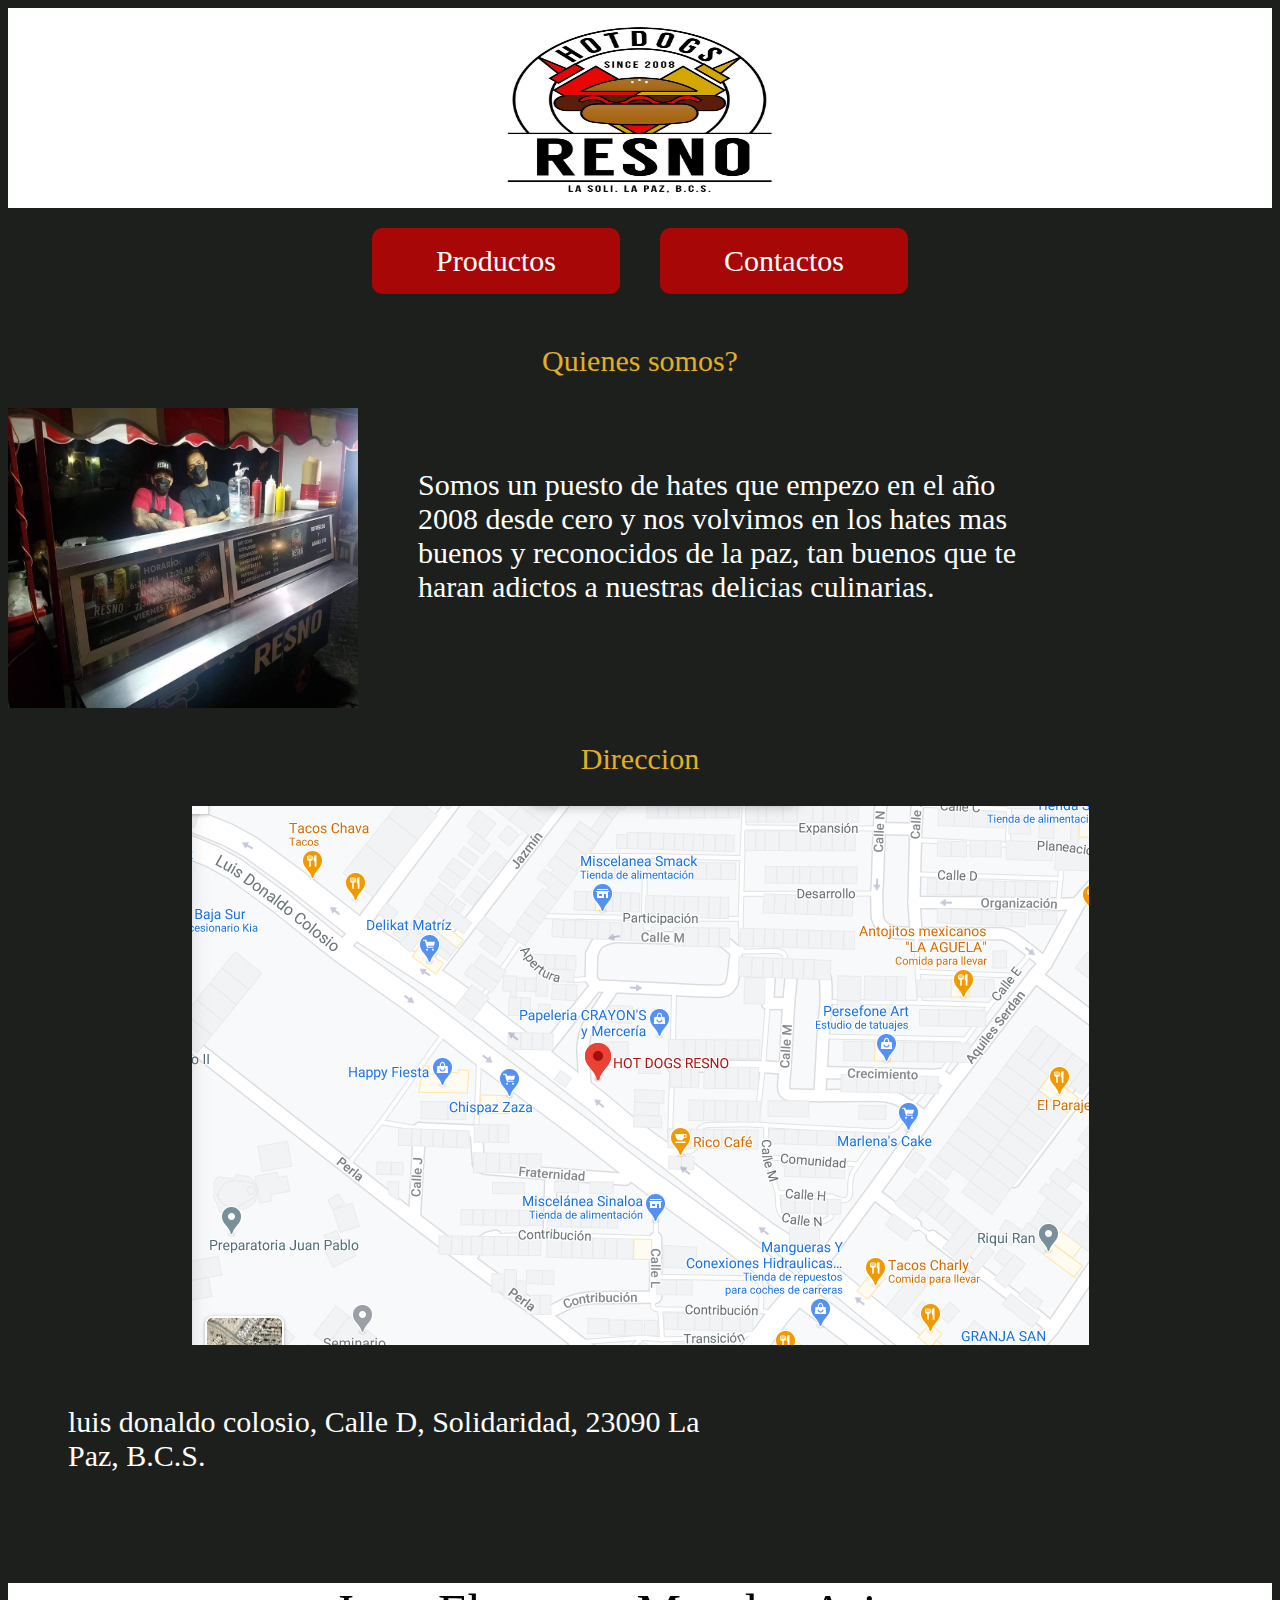
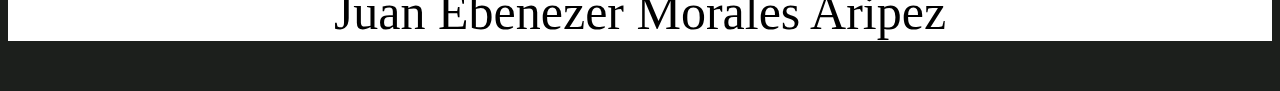
<file: index.html>
<!DOCTYPE html>
<html>
    <head>
        <meta charset="UTF-8">
        <title>Hotdogs Resno</title>
        <link rel="stylesheet" href="css/style.css">
    </head>
    <body class="fondo">
        <header>
            <img style="margin: auto;" class="logo" src="img/Logo.jpeg">
        </header>
        <main>
            <div class="centrar">
                <a href="productos.html" class="btn">Productos</a>
                <a href="contacto.html" class="btn">Contactos</a>
            </div>
            <p class="titulo">Quienes somos?</p>
            <div class="contenedor">
                <img class="foto" src="img/Foto1.jpeg">
                <p class="font">Somos un puesto de hates que empezo en el año 2008 desde cero y nos volvimos en los hates mas buenos y reconocidos
                    de la paz, tan buenos que te haran adictos a nuestras delicias culinarias.</p>
            </div>
            <p class="titulo">Direccion</p>
            <div>
                <img style="margin: auto;" class="mapa" src="img/Mapa.png">
                <p class="font">luis donaldo colosio, Calle D, Solidaridad, 23090 La Paz, B.C.S.</p>
            </div>
        </main>
        <footer>
            <p>Juan Ebenezer Morales Aripez</p>
        </footer>
    </body>
</html>
</file>
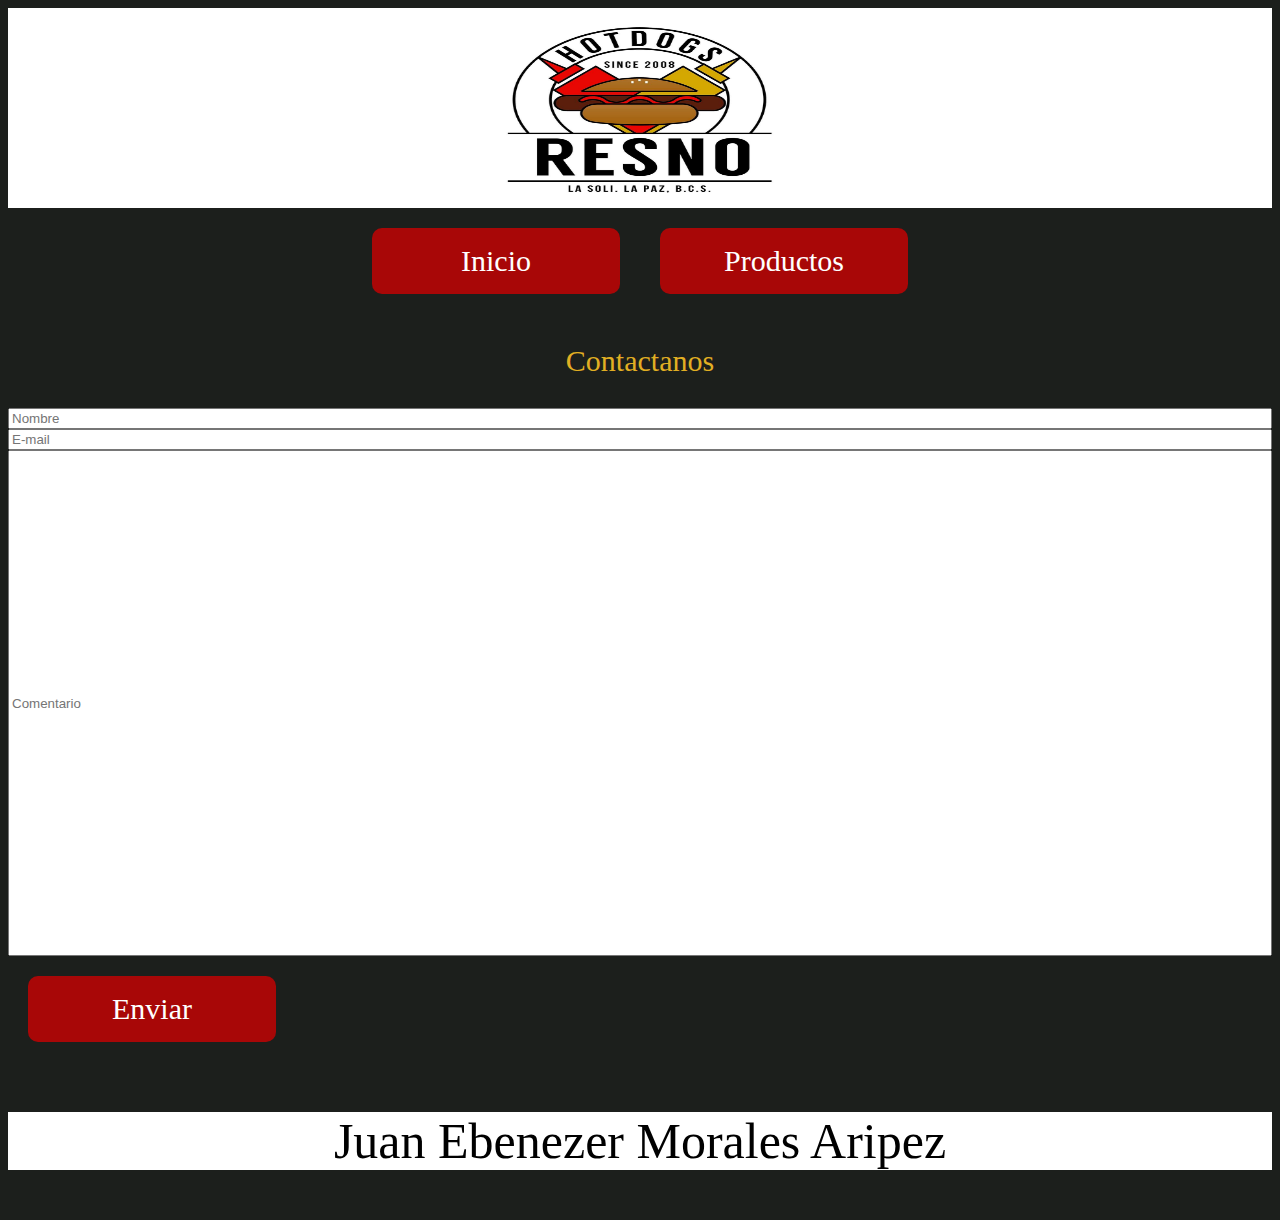
<file: contacto.html>
<!DOCTYPE html>
<html>
    <head>
        <meta charset="UTF-8">
        <title>Hotdogs Resno</title>
        <link rel="stylesheet" href="css/style.css">
    </head>
    <body class="fondo">
        <header>
            <img style="margin: auto;" class="logo" src="img/Logo.jpeg">
        </header>
        <main>
            <div class="centrar">
                <a href="index.html" class="menu, btn">Inicio</a>
                <a href="productos.html" class="menu, btn">Productos</a>
            </div>
            <p class="titulo">Contactanos</p>
            <div style="display: flex; flex-direction: column;">
                <input type="text" name="Nombre" placeholder="Nombre">
                <input type="text" name="E-mail" placeholder="E-mail">
                <input type="text" style="height: 500px;" name="Comentario" placeholder="Comentario">
                <div class="btn">Enviar</div>
            </div>
        </main>
        <footer>
            <p>Juan Ebenezer Morales Aripez</p>
        </footer>
    </body>
</html>
</file>
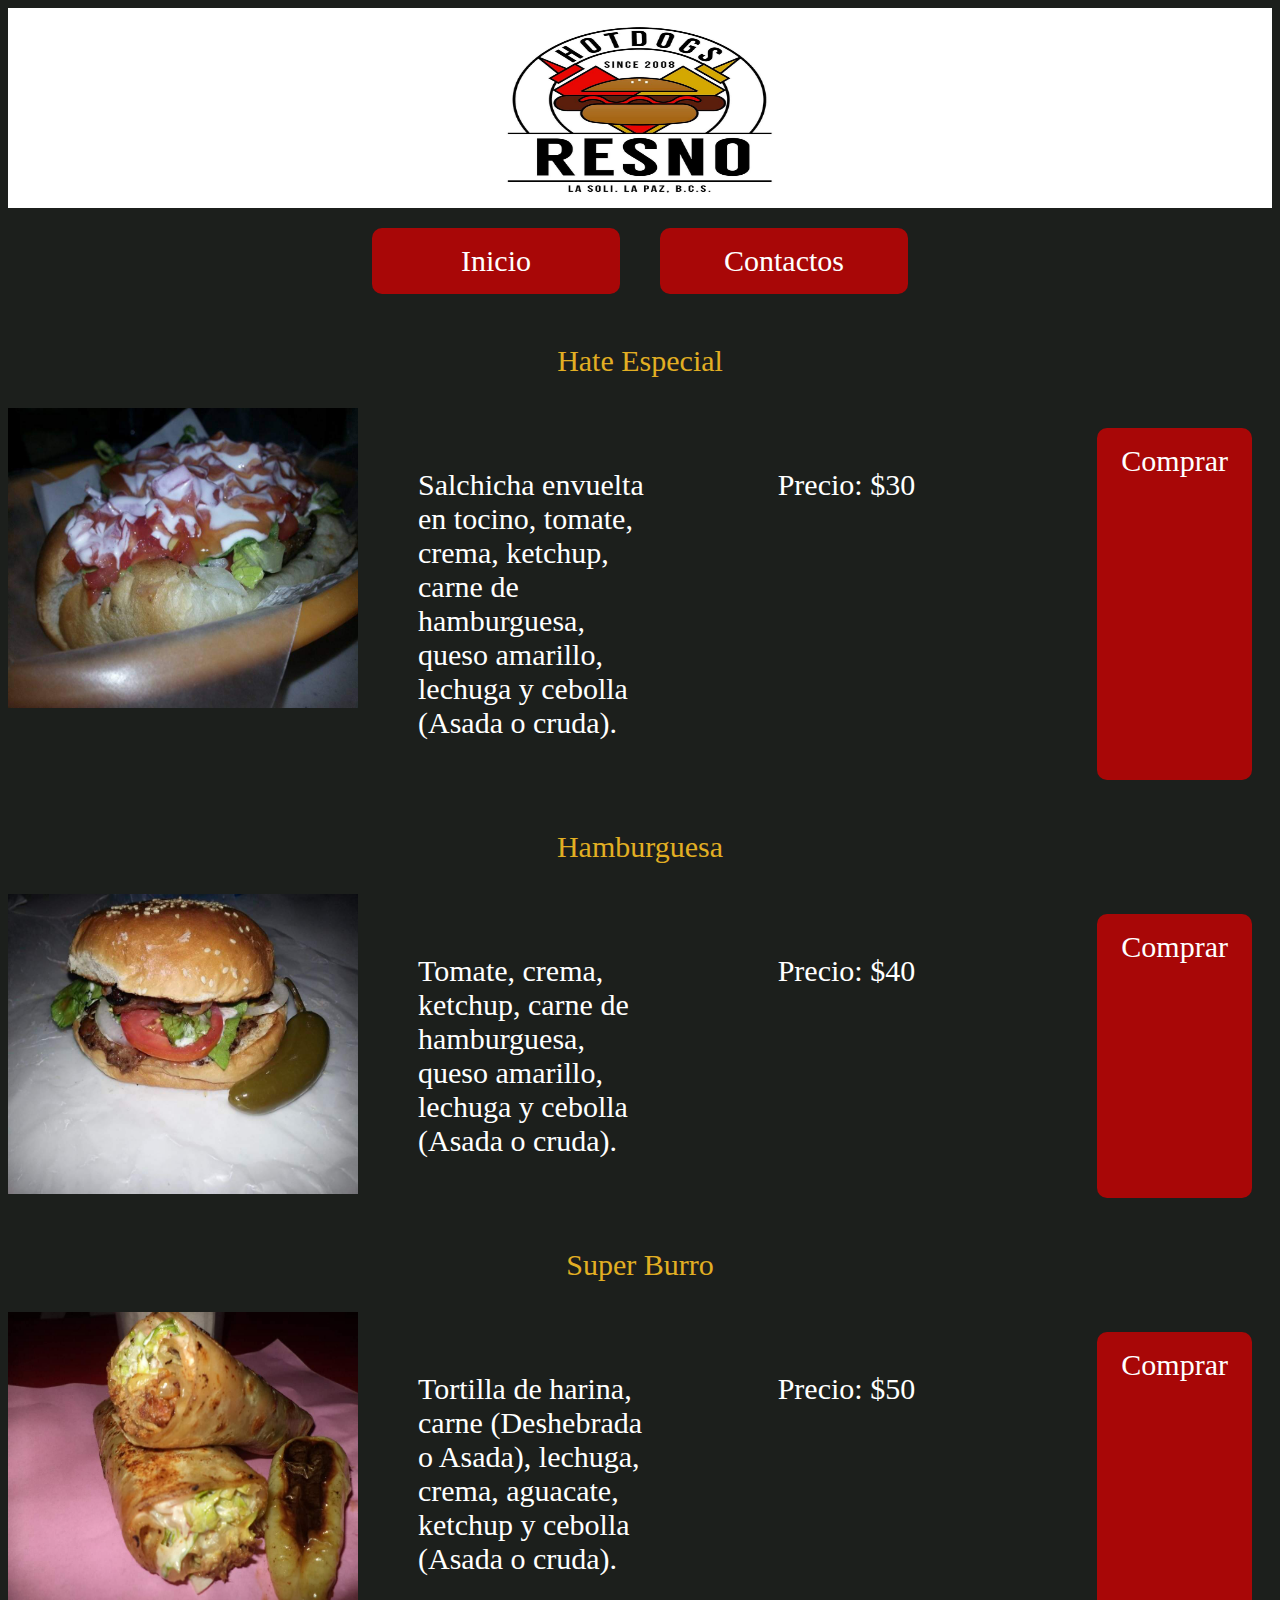
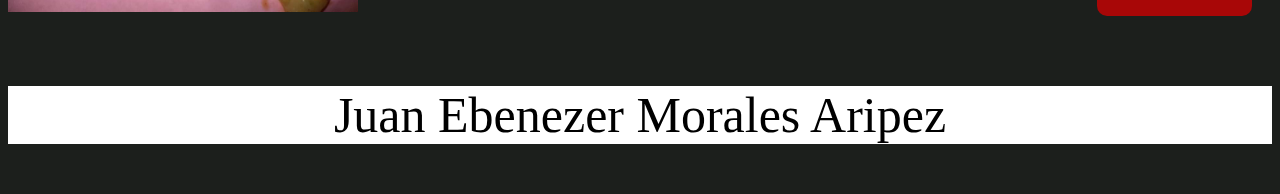
<file: productos.html>
<!DOCTYPE html>
<html>
    <head>
        <meta charset="UTF-8">
        <title>Hotdogs Resno</title>
        <link rel="stylesheet" href="css/style.css">
    </head>
    <body class="fondo">
        <header>
            <img style="margin: auto;" class="logo" src="img/Logo.jpeg">
        </header>
        <main>
            <div class="centrar">
                <a href="index.html" class="menu, btn">Inicio</a>
                <a href="contacto.html" class="menu, btn">Contactos</a>
            </div>
            <p class="titulo">Hate Especial</p>
            <div class="contenedor">
                <img class="foto" src="img/Hate_especial.jpeg">
                <p class="font">Salchicha envuelta en tocino, tomate, crema, ketchup, carne de hamburguesa, queso amarillo, lechuga y cebolla
                    (Asada o cruda).</p>
                    <p class="font">Precio: $30</p>
                    <p class="btn">Comprar</p>
            </div>
            <p class="titulo">Hamburguesa</p>
            <div class="contenedor">
                <img class="foto" src="img/Hamburguesa.jpeg">
                <p class="font">Tomate, crema, ketchup, carne de hamburguesa, queso amarillo, lechuga y cebolla
                    (Asada o cruda).</p>
                    <p class="font">Precio: $40</p>
                    <p class="btn">Comprar</p>
            </div>
            <p class="titulo">Super Burro</p>
            <div class="contenedor">
                <img class="foto" src="img/Super_Burro.jpeg">
                <p class="font">Tortilla de harina, carne (Deshebrada o Asada), lechuga, crema, aguacate, ketchup y cebolla
                    (Asada o cruda).</p>
                    <p class="font">Precio: $50</p>
                    <p class="btn">Comprar</p>
            </div>
        </main>
        <footer>
            <p>Juan Ebenezer Morales Aripez</p>
        </footer>
    </body>
</html>
</file>
<file: css/style.css>
.centrar{
	display: flex;
	align-items: center;
	justify-content: center;
}
.font{
	display: inline-flex;
	font-size: 30px;
	color: white;
	margin: 10px;
	padding: 50px;
	width: 50%;
	text-align: left;
}
.contenedor{
	display: inline-flex;
	width: 100%;
}
.titulo{
	font-size: 30px;
	color: rgb(226, 175, 35);
	text-align: center;
}
.btn {
	font-size: 30px;
	background-color:rgb(168, 7, 7);
	border-radius: 10px;
	color: white;
	margin: 20px;
	display: inline-block;
	width: 200px;
	padding: 16px 24px;
	text-align: center;
	text-decoration: none;
  }
.btn:hover {
	background-color: #45b18d;
  }
header, footer{
	background-color: white;
	font-size: 50px;
	color: black;
	text-align: center;
}
.foto{
	height: 300px;
	width: 350px;
}
.logo{
	display: flex;
	align-items: center;
	justify-content: center;
	text-align: center;
	height: 200px;
	width: 350px;
}
.mapa{
	display: flex;
	align-items: center;
	justify-content: center;
	text-align: center;
}
.fondo{
    background-color:rgb(28, 31, 28);
}
</file>
